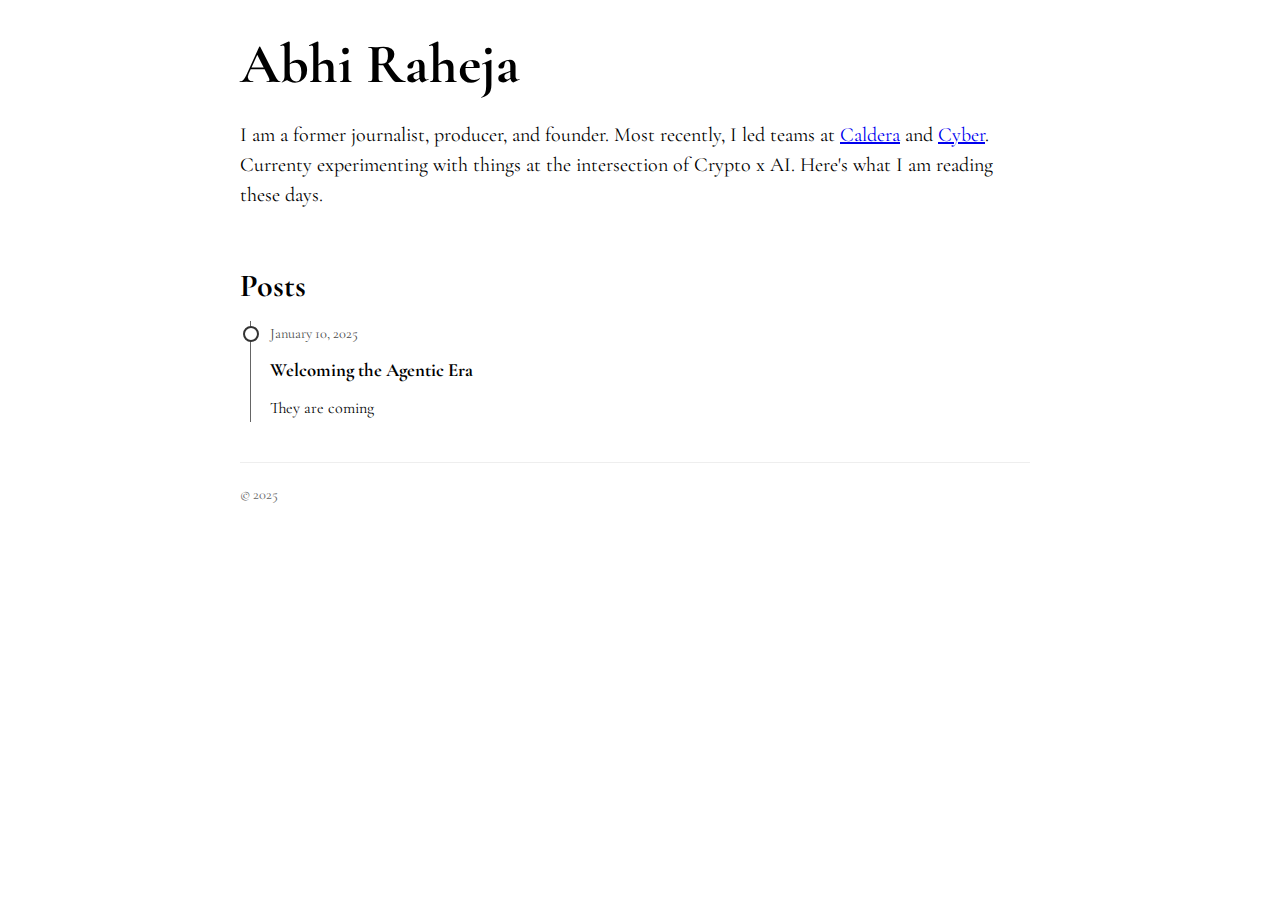
<file: index.html>
<!DOCTYPE html>
<html lang="en">
<head>
    <meta charset="UTF-8">
    <meta name="viewport" content="width=device-width, initial-scale=1.0">
    <title>Abhi Raheja</title>
    <link rel="preconnect" href="https://fonts.googleapis.com">
    <link rel="preconnect" href="https://fonts.gstatic.com" crossorigin>
    <link href="https://fonts.googleapis.com/css2?family=Cormorant+Garamond:ital,wght@0,300;0,400;0,500;0,600;0,700;1,300;1,400;1,500;1,600;1,700&display=swap" rel="stylesheet">
    <link rel="stylesheet" href="styles.css">
</head>
<body>
    <header>
        <h1>Abhi Raheja</h1>
        <p> I am a former journalist, producer, and founder. Most recently, I led teams at <a href="https://caldera.xyz" target="_blank">Caldera</a> and <a href="https://cyber.co" target="_blank">Cyber</a>. Currenty experimenting with things at the intersection of Crypto x AI. Here's what I am reading these days.</p>
    </header>
    <main>

        <section id="Posts">
            <h2>Posts</h2>
            <div class="timeline">
                <!-- Most recent post first -->
                <article class="post">
                    <time>January 10, 2025</time>
                    <h3><a href="posts/post1.html">Welcoming the Agentic Era</a></h3>
                    <p>They are coming</p>
                </article>
            </div>
        </section>
    </main>

    <footer>
        <p>© 2025</p>
    </footer>
</body>
</html>
</file>
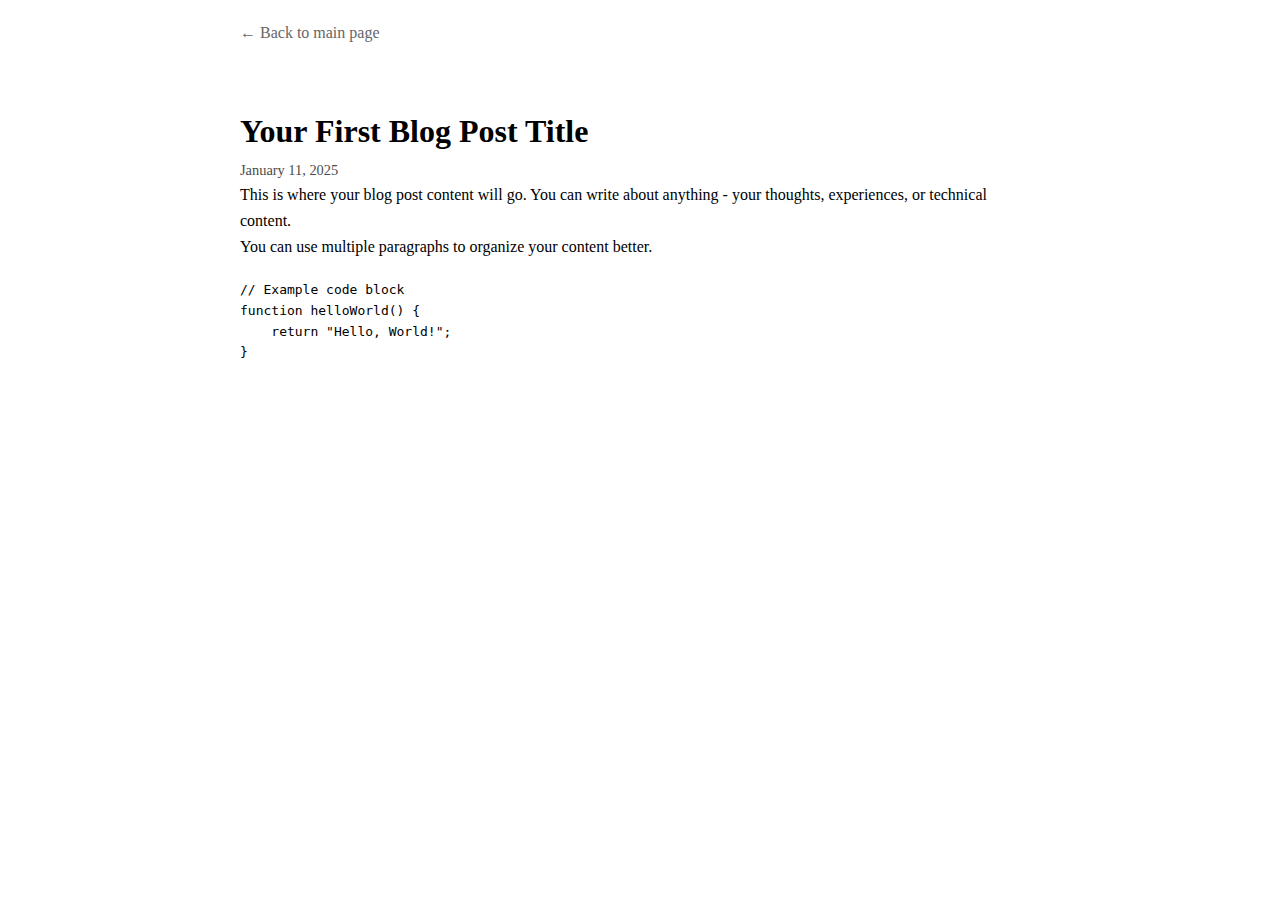
<file: posts/post1.html>
<!DOCTYPE html>
<html lang="en">
<head>
    <meta charset="UTF-8">
    <meta name="viewport" content="width=device-width, initial-scale=1.0">
    <title>First Post - Abhi Raheja</title>
    <link rel="stylesheet" href="../styles.css">
    <style>
        /* Additional styles specific to blog posts */
        article {
            margin-top: 40px;
        }
        .back-link {
            display: inline-block;
            margin-bottom: 20px;
            color: #666;
            text-decoration: none;
        }
        .back-link:hover {
            text-decoration: underline;
        }
    </style>
</head>
<body>
    <a href="../index.html" class="back-link">← Back to main page</a>
    
    <article>
        <h1>Your First Blog Post Title</h1>
        <time>January 11, 2025</time>
        
        <div class="content">
            <p>This is where your blog post content will go. You can write about anything - your thoughts, experiences, or technical content.</p>
            
            <p>You can use multiple paragraphs to organize your content better.</p>
            
            <!-- Example of how to include code blocks if needed -->
            <pre><code>
// Example code block
function helloWorld() {
    return "Hello, World!";
}
            </code></pre>
        </div>
    </article>
</body>
</html>
</file>
<file: styles.css>
/* Basic reset and fonts */
* {
    margin: 0;
    padding: 0;
    box-sizing: border-box;
}

body {
    font-family: "Cormorant Garamond", serif;
    line-height: 1.6;
    color: #000000;
    max-width: 800px;
    margin: 0 auto;
    padding-top: 20px;
    padding-right: 10px;
    background-color: #ffffff;
}

/* Header styles */
header {
    margin-bottom: 10px;
}

header h1 {
    font-size: 3.5em;
    margin-bottom: 10px;
}

header p {
    font-size: 1.25em;
    color: #000000;
    line-height: 1.5;
    margin-bottom: 50px; /* optional: adjust spacing */
}

nav {
    margin-top: 1px;
}

nav a {
    color: #333;
    text-decoration: none;
    margin-right: 20px;
}

nav a:hover {
    text-decoration: underline;
}

/* Main content */
section {
    margin-bottom: 10px;
}

h2 {
    margin-bottom: 10px;
    font-size: 2em;
}

/* Timeline/Posts styling */
.timeline {
    border-left: 1px solid #656565;
    padding-left: 18.5px;
    margin-left: 10px;
}

.post {
    margin-bottom: 10px;
    position: relative;
}

.post:before {
    content: "";
    width: 12px;
    height: 12px;
    background: #fff;
    border: 2px solid #333;
    border-radius: 50%;
    position: absolute;
    left: -27px;
    top: 5px;
}

time {
    color: #4b4b4b;
    font-size: 0.9em;
}

.post h3 {
    margin: 10px 0;
}

.post a {
    color: #000000;
    text-decoration: none;
}

.post a:hover {
    text-decoration: underline;
}
/* Footer */
footer {
    margin-top: 40px;
    padding-top: 20px;
    border-top: 1px solid #eee;
    color: #666;
    font-size: 0.9em;
}
</file>
